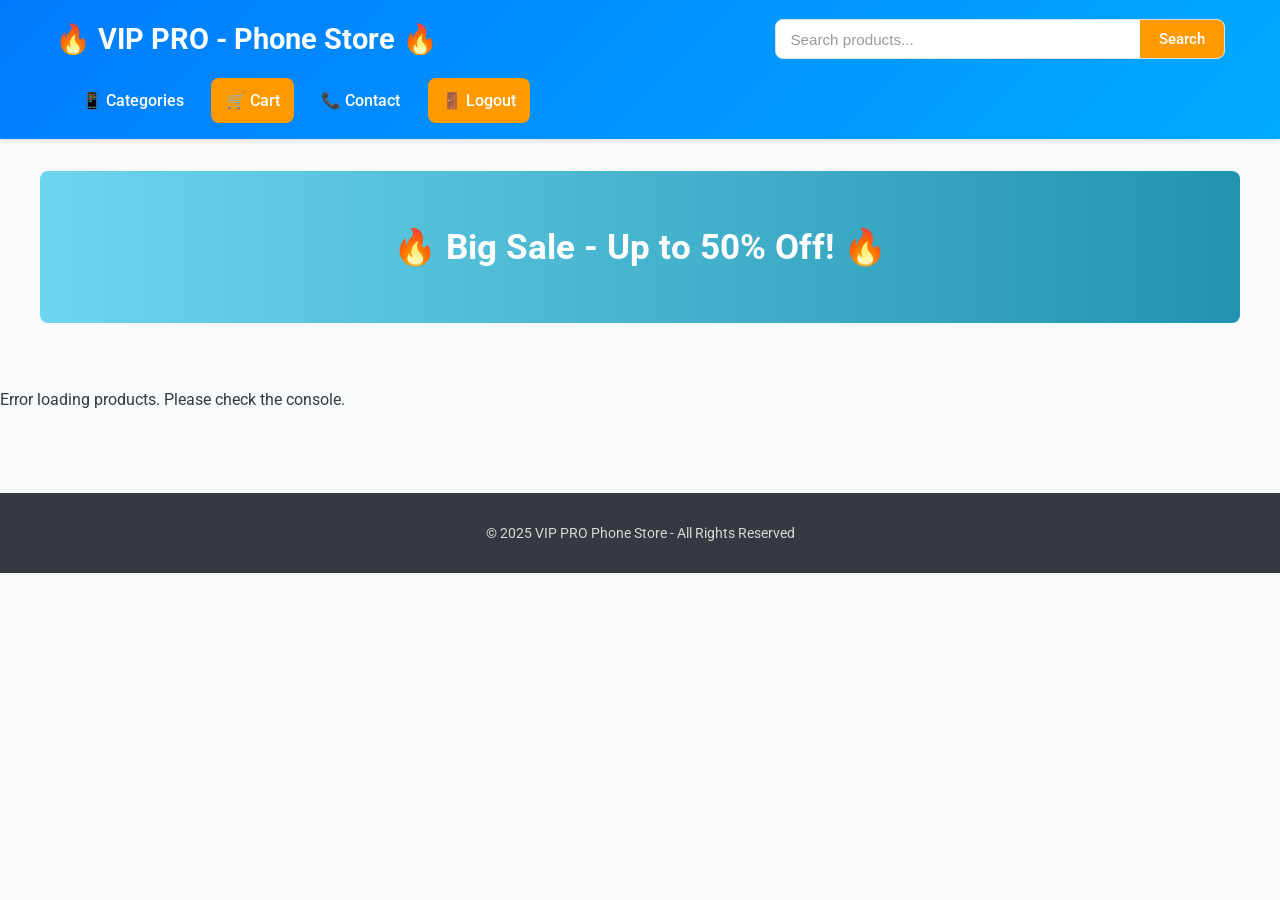
<file: cuahangdt/index.html>
<!DOCTYPE html>
<html lang="en">
<head>
    <meta charset="UTF-8">
    <meta name="viewport" content="width=device-width, initial-scale=1.0">
    <title>VIP PRO - Phone Store</title>
    <link rel="stylesheet" href="style.css">
</head>
<body>
    <header>
        <div class="container">
            <h1>🔥 VIP PRO - Phone Store 🔥</h1>
            <form id="search-form" class="search-form">
                <input type="text" id="search-input" name="search" placeholder="Search products...">
                <button type="submit">Search</button>
            </form>
            <nav>
                <ul>
                    <li class="dropdown">
                        <a href="#" class="dropbtn">📱 Categories</a>
                        <div class="dropdown-content" id="category-list">
                            <a href="#" onclick="loadProducts()">All Products</a>
                        </div>
                    </li>
                    <li><a href="cart.php" class="cart">🛒 Cart</a></li>
                    <li><a href="contact.html" class="contact">📞 Contact</a></li> <!-- Thêm nút Contact -->
                    <li><a href="logout.php" class="logout">🚪 Logout</a></li>
                </ul>
            </nav>
        </div>
    </header>
    <section class="banner">
        <h2>🔥 Big Sale - Up to 50% Off! 🔥</h2>
    </section>

    <section class="products">
        <div class="product-list" id="product-list">
            </div>
    </section>

    <footer>
        <p>&copy; 2025 VIP PRO Phone Store - All Rights Reserved</p>
    </footer>

    <script>
        // Load categories dynamically
        function loadCategories() {
            fetch("get_categories.php")
                .then(response => response.json())
                .then(data => {
                    let categoryList = document.getElementById("category-list");
                    // Xóa các category cũ (trừ link "All Products")
                    categoryList.innerHTML = '<a href="#" onclick="loadProducts()">All Products</a>';
                    data.forEach(category => {
                        let categoryHTML = `<a href="#" onclick="loadProducts(${category.category_id})">${category.category_name}</a>`;
                        categoryList.innerHTML += categoryHTML;
                    });
                })
                .catch(error => console.error("Error loading categories:", error));
        }

        // Load products dynamically (có thêm tham số search)
        function loadProducts(categoryId = null, searchTerm = null) { // *** THÊM THAM SỐ searchTerm ***
            let url = new URL("get_products.php", window.location.origin + window.location.pathname.substring(0, window.location.pathname.lastIndexOf('/')) + '/'); // *** Đảm bảo URL đúng ***

            if (categoryId) {
                url.searchParams.append('category', categoryId);
            }

            // *** LẤY searchTerm TỪ THAM SỐ HÀM ***
            if (searchTerm) {
                 url.searchParams.append('search', searchTerm);
            }

            fetch(url)
                .then(response => {
                    if (!response.ok) {
                        throw new Error(`HTTP error! status: ${response.status}`);
                    }
                    // Kiểm tra xem response có phải JSON không
                    const contentType = response.headers.get("content-type");
                    if (contentType && contentType.indexOf("application/json") !== -1) {
                         return response.json();
                    } else {
                         // Nếu không phải JSON, đọc text để xem lỗi PHP (nếu có)
                         return response.text().then(text => {
                             console.error("Received non-JSON response:", text);
                             throw new Error("Server did not return JSON.");
                         });
                    }
                 })
                .then(data => {
                    let productList = document.getElementById("product-list");
                    productList.innerHTML = ""; // Xóa sản phẩm cũ

                    if (data.error) {
                        console.error("Error from server:", data.error);
                        productList.innerHTML = `<p>Error loading products: ${data.error}</p>`;
                        return;
                    }
                    if (data.length === 0) {
                         productList.innerHTML = "<p>No products found.</p>";
                         return;
                    }

                    data.forEach(product => {
                        let productHTML = `
                            <div class="product">
                                <img src="${product.product_image}" alt="${product.product_name}">
                                <h3>${product.product_name}</h3>
                                <p class="price">💰 ${new Intl.NumberFormat('vi-VN').format(product.product_price)} VND</p>
                                <button class="btn-buy" onclick="addToCart(${product.product_id})">⚡ Buy Now</button>
                            </div>
                        `;
                        productList.innerHTML += productHTML;
                    });
                })
                .catch(error => {
                    console.error("Error loading products:", error);
                    document.getElementById("product-list").innerHTML = `<p>Error loading products. Please check the console.</p>`;
                 });
        }

        // Add to cart function
        function addToCart(productId) {
            // Giả sử bạn muốn thêm vào giỏ hàng bằng cách chuyển trang
            // Hoặc bạn có thể dùng fetch để gửi yêu cầu ngầm
            window.location.href = `cart.php?add=${productId}`;
        }

        // Load categories and products when the page is ready
        document.addEventListener("DOMContentLoaded", () => {
            loadCategories();
            loadProducts(); // Tải tất cả sản phẩm ban đầu

            // *** THÊM EVENT LISTENER CHO FORM TÌM KIẾM ***
            const searchForm = document.getElementById('search-form');
            const searchInput = document.getElementById('search-input');

            searchForm.addEventListener('submit', function(event) {
                event.preventDefault(); // Ngăn form gửi đi và tải lại trang
                const searchTerm = searchInput.value.trim(); // Lấy giá trị từ ô input
                loadProducts(null, searchTerm); // Gọi hàm loadProducts với từ khóa tìm kiếm
            });

             // Optional: Tìm kiếm ngay khi gõ (live search)
             /*
             let searchTimeout;
             searchInput.addEventListener('input', function() {
                 clearTimeout(searchTimeout);
                 searchTimeout = setTimeout(() => {
                     const searchTerm = searchInput.value.trim();
                     loadProducts(null, searchTerm);
                 }, 500); // Chờ 500ms sau khi ngừng gõ mới tìm
             });
             */
        });
    </script>
</body>
</html>
</file>
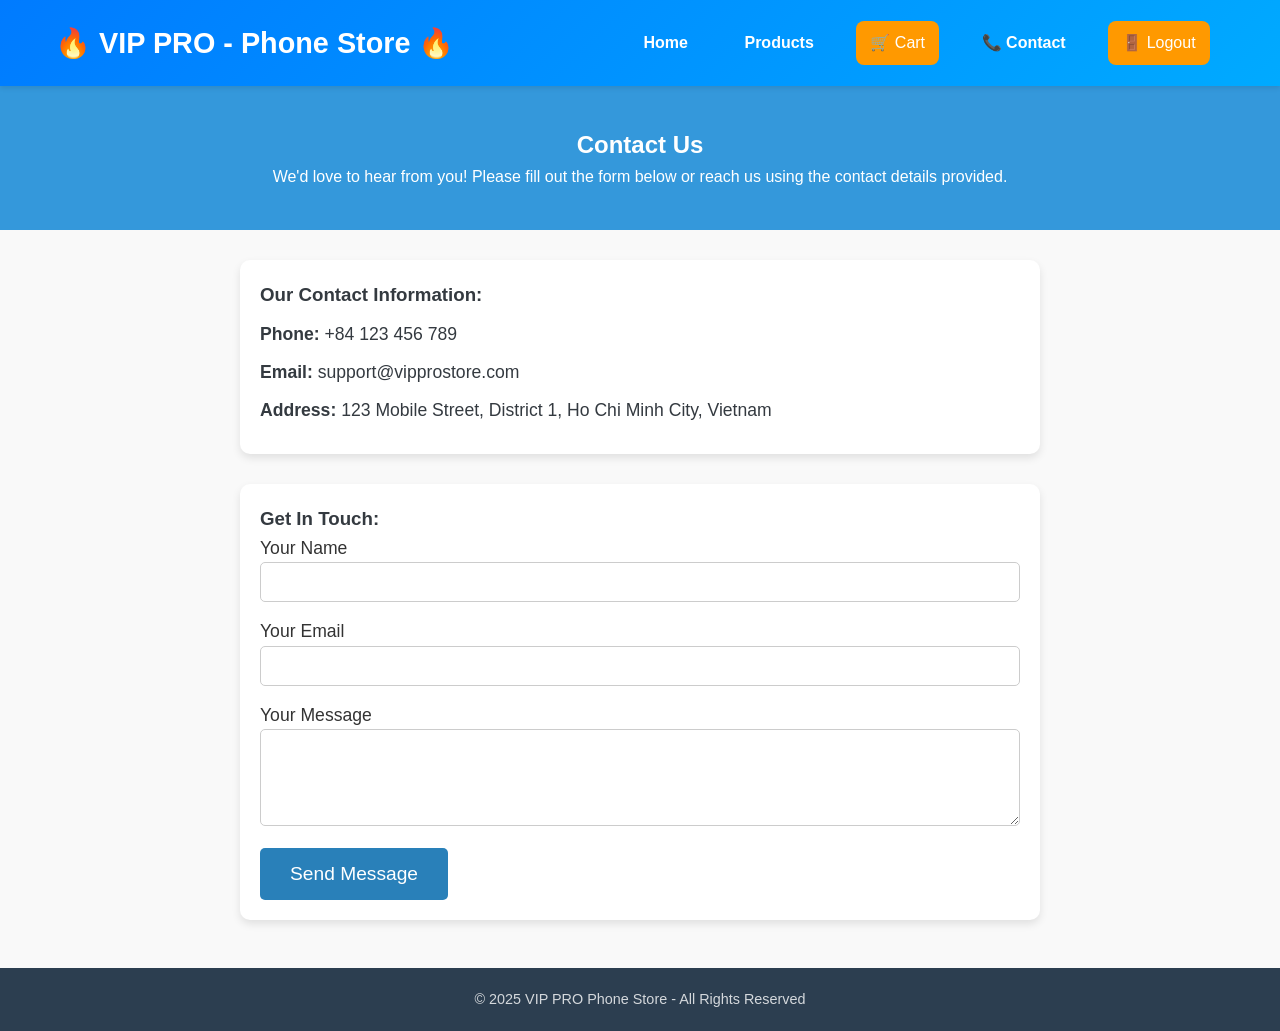
<file: cuahangdt/contact.html>
<!DOCTYPE html>
<html lang="en">
<head>
    <meta charset="UTF-8">
    <meta name="viewport" content="width=device-width, initial-scale=1.0">
    <title>Contact Us - VIP PRO Phone Store</title>
    <link rel="stylesheet" href="style.css">
</head>
<body>
    <header>
        <div class="container">
            <h1>🔥 VIP PRO - Phone Store 🔥</h1>
            <nav>
                <ul>
                    <li><a href="index.html">Home</a></li>
                    <li><a href="products.html">Products</a></li>
                    <li><a href="cart.php" class="cart">🛒 Cart</a></li>
                    <li><a href="contact.html" class="contact">📞 Contact</a></li>
                    <li><a href="logout.php" class="logout">🚪 Logout</a></li>
                </ul>
            </nav>
        </div>
    </header>

    <section class="contact-banner">
        <h2>Contact Us</h2>
        <p>We'd love to hear from you! Please fill out the form below or reach us using the contact details provided.</p>
    </section>

    <section class="contact-info">
        <div class="contact-details">
            <h3>Our Contact Information:</h3>
            <p><strong>Phone:</strong> +84 123 456 789</p>
            <p><strong>Email:</strong> support@vipprostore.com</p>
            <p><strong>Address:</strong> 123 Mobile Street, District 1, Ho Chi Minh City, Vietnam</p>
        </div>
    </section>

    <section class="contact-form">
        <h3>Get In Touch:</h3>
        <form action="submit_contact.php" method="POST">
            <div class="form-group">
                <label for="name">Your Name</label>
                <input type="text" id="name" name="name" required>
            </div>
            <div class="form-group">
                <label for="email">Your Email</label>
                <input type="email" id="email" name="email" required>
            </div>
            <div class="form-group">
                <label for="message">Your Message</label>
                <textarea id="message" name="message" rows="5" required></textarea>
            </div>
            <button type="submit" class="submit-btn">Send Message</button>
        </form>
    </section>

    <footer>
        <p>&copy; 2025 VIP PRO Phone Store - All Rights Reserved</p>
    </footer>

    <style>
        body {
            font-family: 'Arial', sans-serif;
            background-color: #f9f9f9;
            margin: 0;
            padding: 0;
        }

        header {
            background-color: #2980b9;
            padding: 20px 0;
            color: white;
            text-align: center;
        }

        header nav ul {
            list-style-type: none;
            padding: 0;
        }

        header nav ul li {
            display: inline;
            margin-right: 15px;
        }

        header nav ul li a {
            color: white;
            text-decoration: none;
            font-weight: bold;
        }

        .contact-banner {
            background-color: #3498db;
            padding: 40px 0;
            color: white;
            text-align: center;
        }

        .contact-info, .contact-form {
            padding: 20px;
            margin: 30px auto;
            max-width: 800px;
            background-color: white;
            border-radius: 10px;
            box-shadow: 0 4px 8px rgba(0, 0, 0, 0.1);
        }

        .contact-details p {
            font-size: 1.1em;
            margin: 10px 0;
        }

        .contact-form .form-group {
            margin-bottom: 15px;
        }

        .contact-form .form-group label {
            font-size: 1.1em;
            color: #333;
        }

        .contact-form .form-group input, .contact-form .form-group textarea {
            width: 100%;
            padding: 10px;
            border-radius: 5px;
            border: 1px solid #ccc;
            font-size: 1em;
        }

        .contact-form .form-group textarea {
            resize: vertical;
        }

        .contact-form .submit-btn {
            background-color: #2980b9;
            color: white;
            border: none;
            padding: 15px 30px;
            font-size: 1.2em;
            cursor: pointer;
            border-radius: 5px;
            transition: background-color 0.3s ease;
        }

        .contact-form .submit-btn:hover {
            background-color: #3498db;
        }

        footer {
            background-color: #2c3e50;
            color: white;
            text-align: center;
            padding: 20px 0;
        }
    </style>
</body>
</html>
</file>
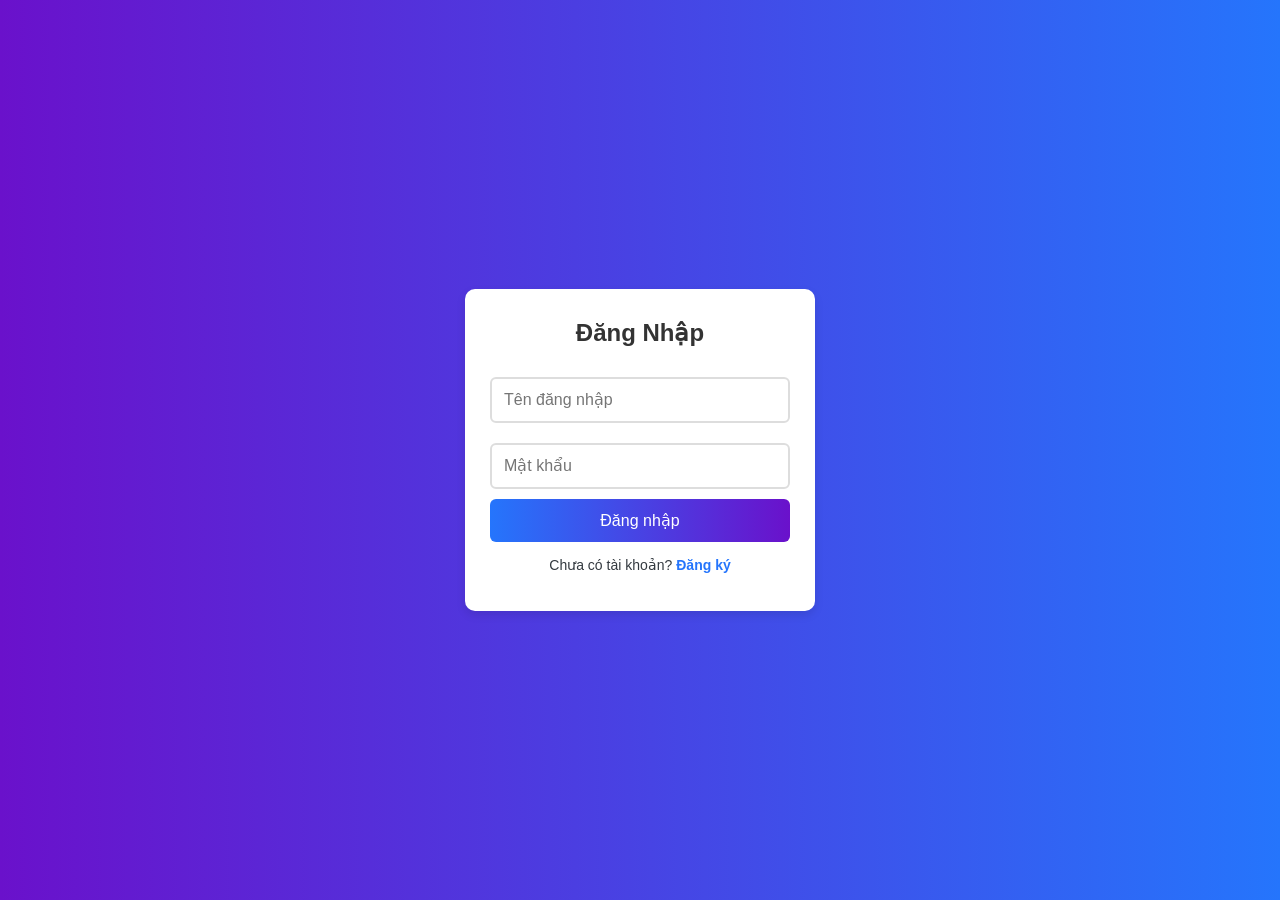
<file: cuahangdt/home.html>
<!DOCTYPE html>
<html lang="en">
<head>
    <meta charset="UTF-8">
    <title>Home Page</title>
    <meta name="viewport" content="width=device-width, initial-scale=1.0">
    <style>
        body {
            font-family: 'Arial', sans-serif;
            background-color: #f9f9f9;
            margin: 0;
            display: flex;
            justify-content: center;
            align-items: center;
            height: 100vh;
        }

        .home-container {
            background-color: #fff;
            padding: 40px 60px;
            border-radius: 15px;
            box-shadow: 0 12px 24px rgba(0, 0, 0, 0.1);
            text-align: center;
            max-width: 500px;
            width: 100%;
        }

        .home-container h2 {
            color: #2c3e50;
            font-size: 2.5em;
            margin-bottom: 15px;
        }

        .home-container p {
            color: #7f8c8d;
            font-size: 1.2em;
        }

        .home-container .message {
            font-weight: 600;
            color: #e67e22;
        }

        .home-container .redirect {
            margin-top: 20px;
            font-size: 1.1em;
            color: #2980b9;
        }

        .home-container .btn {
            margin-top: 30px;
            padding: 10px 20px;
            font-size: 1.2em;
            background-color: #2980b9;
            color: white;
            border: none;
            border-radius: 5px;
            cursor: pointer;
            text-decoration: none;
        }

        .home-container .btn:hover {
            background-color: #3498db;
        }
        
    </style>
</head>
<body>
    <h2>Welcome, <span id="userDisplay"></span>!</h2>

<script>
  const user = localStorage.getItem("loggedInUser");
  if (user) {
    document.getElementById("userDisplay").textContent = user;
  } else {
    // Nếu chưa đăng nhập, quay lại login
    window.location.href = "login.html";
  }
</script>
    <div class="home-container">
        <h2>🎉 Login Successful!</h2>
        <p>Welcome back to the system!</p>
        <p class="message">To go to the homepage, please click the button below:</p>
        <a href="index.html" class="btn">Go to Homepage</a>
    </div>
</body>
</html>
</file>
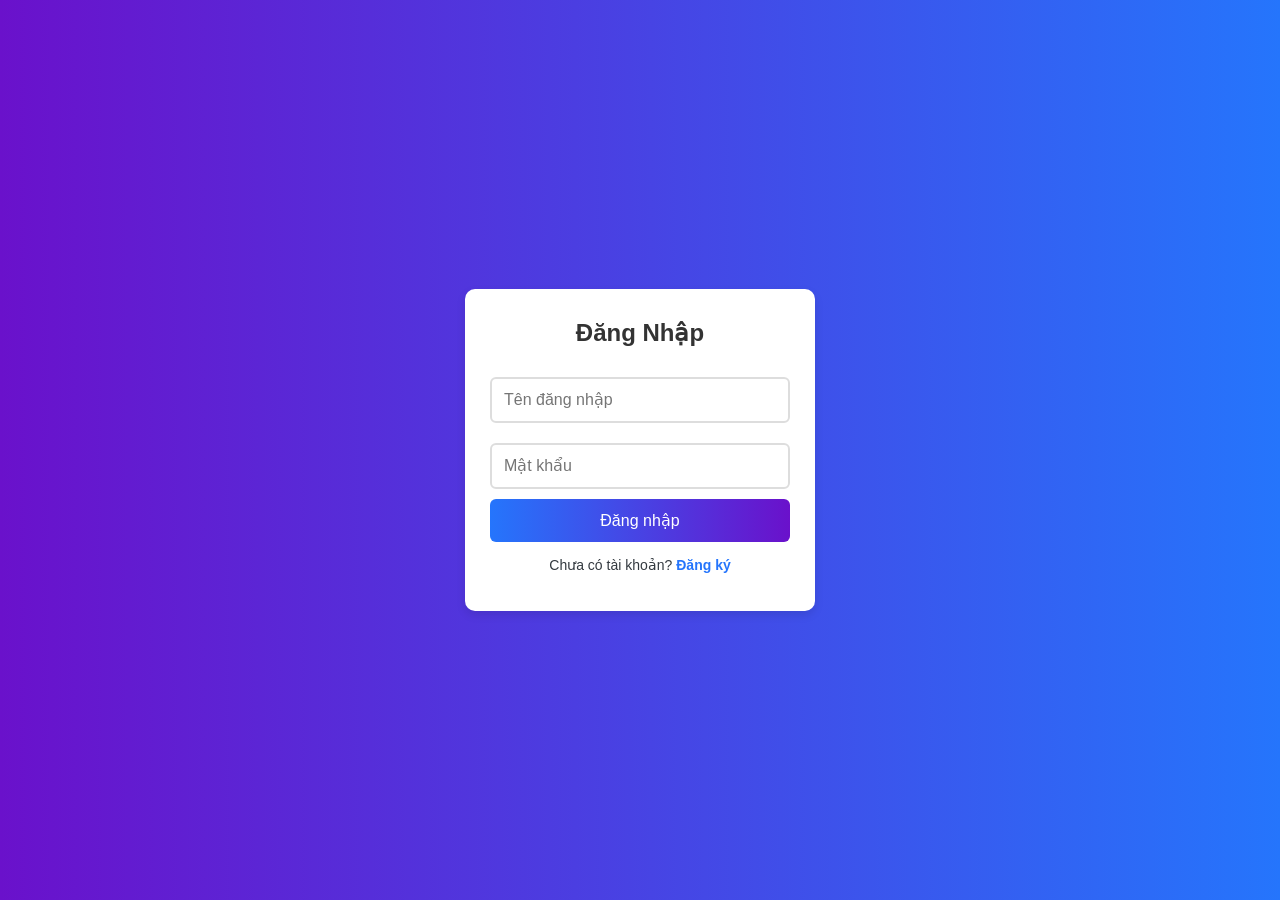
<file: cuahangdt/login.html>
<!DOCTYPE html>
<html lang="vi">
<head>
    <meta charset="UTF-8">
    <meta name="viewport" content="width=device-width, initial-scale=1.0">
    <title>Đăng Nhập</title>
    <link rel="stylesheet" href="style.css">
    <link rel="stylesheet" href="auth.css">
    <style>
        input.error {
            border: 2px solid red;
        }

        #login-message {
            margin-top: 10px;
            font-weight: bold;
        }
    </style>
</head>
<body>
    <div class="auth-container">
        <h2>Đăng Nhập</h2>
        <form id="login-form">
            <input type="text" id="login-username" name="username" placeholder="Tên đăng nhập" required>
            <input type="password" id="login-password" name="password" placeholder="Mật khẩu" required>
            <button type="submit">Đăng nhập</button>
        </form>
        <p>Chưa có tài khoản? <a href="register.html">Đăng ký</a></p>
        <p id="login-message"></p>
    </div>

    <script>
    document.addEventListener("DOMContentLoaded", function () {
        const loginForm = document.getElementById("login-form");
        const usernameInput = document.getElementById("login-username");
        const passwordInput = document.getElementById("login-password");
        const messageDiv = document.getElementById("login-message");

        loginForm.addEventListener("submit", async function (e) {
            e.preventDefault();

            // Reset errors
            usernameInput.classList.remove("error");
            passwordInput.classList.remove("error");
            messageDiv.innerText = "";

            const username = usernameInput.value.trim();
            const password = passwordInput.value.trim();

            if (!username || !password) {
                messageDiv.innerText = "Vui lòng nhập đầy đủ thông tin!";
                messageDiv.style.color = "red";
                if (!username) usernameInput.classList.add("error");
                if (!password) passwordInput.classList.add("error");
                return;
            }

            const formData = new FormData();
            formData.append("username", username);
            formData.append("password", password);

            try {
                const response = await fetch("login.php", {
                    method: "POST",
                    body: formData
                });

                const data = await response.json();
                console.log(data);

                if (data.status === "success") {
                    localStorage.setItem("loggedInUser", JSON.stringify({ username }));
                    messageDiv.innerText = "Đăng nhập thành công! Đang chuyển trang...";
                    messageDiv.style.color = "green";

                    // Chuyển tới trang home đầu tiên
                    setTimeout(() => {
                        window.location.href = "home.html"; // Trang trung gian
                    }, 1500);
                } else {
                    messageDiv.innerText = data.message;
                    messageDiv.style.color = "red";
                    usernameInput.classList.add("error");
                    passwordInput.classList.add("error");
                }
            } catch (error) {
                console.error("Lỗi:", error);
                messageDiv.innerText = "Đã xảy ra lỗi. Vui lòng thử lại sau.";
                messageDiv.style.color = "red";
            }
        });
    });
    </script>
</body>
</html>
</file>
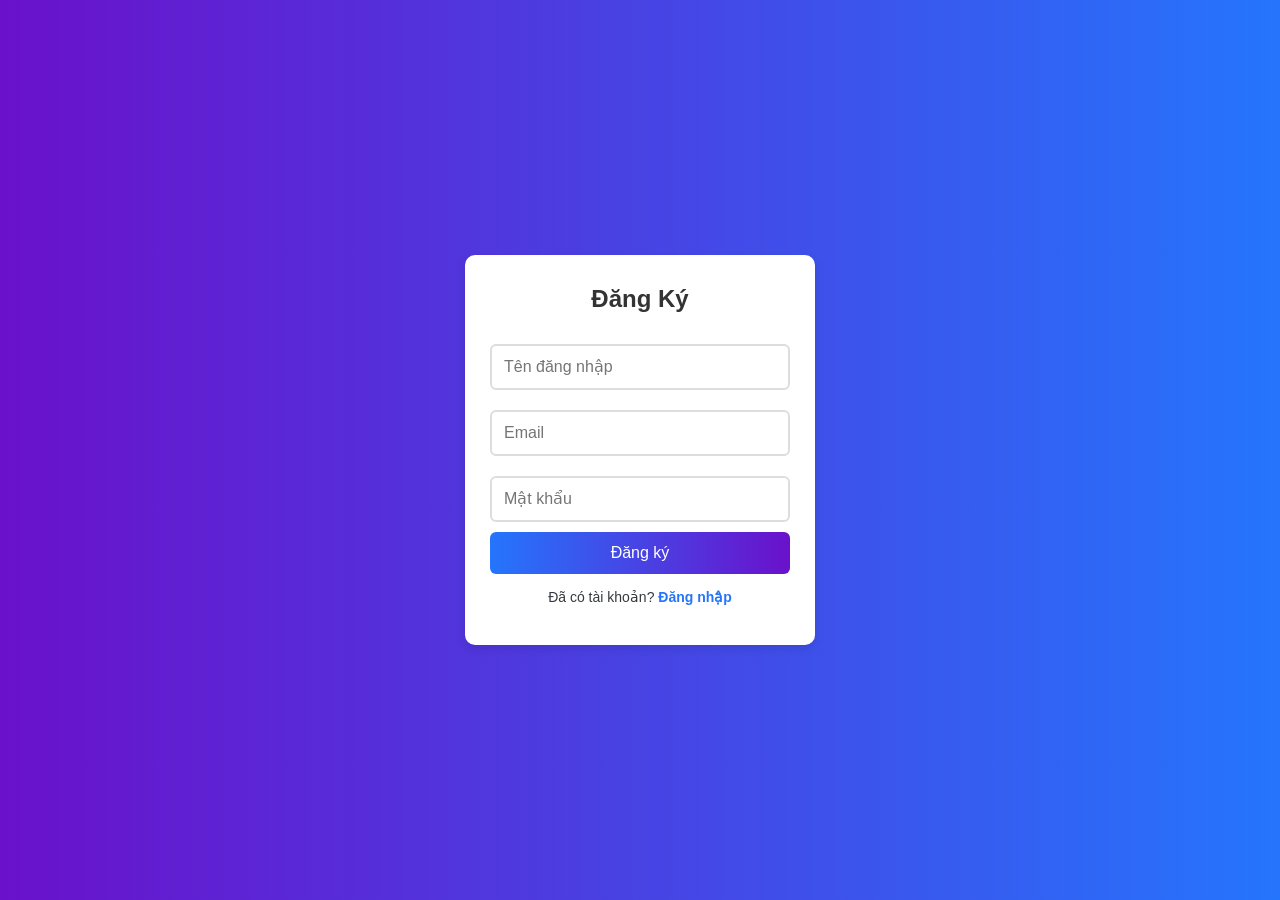
<file: cuahangdt/register.html>
<!DOCTYPE html>
<html lang="vi">
<head>
    <meta charset="UTF-8">
    <meta name="viewport" content="width=device-width, initial-scale=1.0">
    <title>Đăng Ký</title>
    <link rel="stylesheet" href="style.css">
    <link rel="stylesheet" href="auth.css">
</head>
<body>
    <div class="auth-container">
        <h2>Đăng Ký</h2>
        <form id="register-form">
            <input type="text" id="register-username" placeholder="Tên đăng nhập" required>
            <input type="email" id="register-email" placeholder="Email" required>
            <input type="password" id="register-password" placeholder="Mật khẩu" required>
            <button type="submit">Đăng ký</button>
        </form>
        <p>Đã có tài khoản? <a href="login.html">Đăng nhập</a></p>
        <p id="register-message"></p>
    </div>

    <script src="auth.js"></script>
</body>
</html>
</file>
<file: cuahangdt/style.css>
/* === Import Font & Thiết lập biến CSS === */
@import url('https://fonts.googleapis.com/css2?family=Roboto:wght@300;400;500;700&display=swap');

:root {
    /* Giữ gradient gốc làm màu chính, thêm các màu khác */
    --gradient-primary: linear-gradient(135deg, #007bff, #00aaff);
    --primary-color: #007bff; /* Màu xanh dương cơ bản (dùng khi không cần gradient) */
    --accent-color: #ff9900; /* Màu cam nhấn (giữ màu gốc của bạn) */
    --accent-hover-color: #e67e22; /* Màu cam đậm hơn khi hover */
    --light-color: #ffffff; /* Màu trắng */
    --dark-color: #343a40; /* Màu chữ tối */
    --gray-bg-color: #f8f9fa; /* Màu nền xám nhạt */
    --border-color: #dee2e6; /* Màu viền */
    --font-family: 'Roboto', sans-serif;
    --box-shadow: 0 4px 12px rgba(0, 0, 0, 0.08); /* Bóng đổ nhẹ nhàng hơn */
    --box-shadow-hover: 0 6px 15px rgba(0, 0, 0, 0.12); /* Bóng đổ đậm hơn khi hover */
    --border-radius: 8px; /* Bo góc thống nhất */
    --container-width: 1200px;
}

/* === Reset & Kiểu cơ bản === */
* {
    margin: 0;
    padding: 0;
    box-sizing: border-box;
}

body {
    font-family: var(--font-family);
    line-height: 1.6;
    color: var(--dark-color);
    background-color: var(--gray-bg-color); /* Nền xám nhạt cho trang */
}

.container {
    max-width: var(--container-width);
    margin: 0 auto;
    padding: 0 15px;
}

a {
    text-decoration: none;
    color: var(--primary-color);
    transition: color 0.3s ease;
}

a:hover {
    color: darken(var(--primary-color), 10%);
}

img {
    max-width: 100%;
    height: auto;
    display: block;
}

button {
    cursor: pointer;
    font-family: inherit; /* Kế thừa font từ body */
}

/* === HEADER === */
header {
    background: var(--gradient-primary);
    padding: 1rem 0; /* Sử dụng rem thay vì px */
    box-shadow: 0 2px 5px rgba(0, 0, 0, 0.1); /* Giảm độ đậm của bóng */
    position: sticky;
    top: 0;
    width: 100%;
    z-index: 1000;
}

/* Sử dụng Flexbox để sắp xếp header */
header .container {
    display: flex;
    justify-content: space-between; /* Phân bố không gian */
    align-items: center;
    flex-wrap: wrap; /* Cho phép xuống dòng */
    gap: 1rem; /* Khoảng cách giữa các phần tử con */
}

header h1 {
    font-size: 1.8rem; /* Kích thước chữ linh hoạt */
    font-weight: 700;
    color: var(--light-color);
    margin: 0; /* Bỏ margin mặc định */
    flex-shrink: 0; /* Ngăn không bị co lại */
}

/* === SEARCH FORM (Trong Header) === */
.search-form {
    display: flex;
    align-items: center;
    background-color: var(--light-color); /* Nền trắng */
    border-radius: var(--border-radius);
    overflow: hidden;
    border: 1px solid var(--border-color);
    flex-grow: 1; /* Cho phép co giãn */
    max-width: 450px; /* Giới hạn chiều rộng */
    margin: 0; /* Bỏ margin cũ */
}

.search-form input[type="text"] {
    border: none;
    padding: 0.6rem 0.9rem;
    font-size: 0.95rem;
    outline: none;
    flex-grow: 1;
    color: var(--dark-color);
}

.search-form input[type="text"]::placeholder {
    color: #999; /* Màu cho placeholder */
}

.search-form button {
    background-color: var(--accent-color);
    color: var(--light-color);
    border: none;
    padding: 0.6rem 1.2rem;
    font-size: 0.95rem;
    font-weight: 500;
    transition: background-color 0.3s ease;
    flex-shrink: 0;
}

.search-form button:hover {
    background-color: var(--accent-hover-color);
}

/* === NAVIGATION === */
nav ul {
    list-style: none;
    display: flex;
    align-items: center;
    padding: 0;
    margin: 0; /* Bỏ margin cũ */
}

nav ul li {
    margin-left: 0.8rem; /* Giảm khoảng cách */
}

/* Style chung cho link nav & dropdown button */
nav a, .dropbtn {
    color: var(--light-color);
    text-decoration: none;
    font-size: 1rem;
    font-weight: 500; /* Giảm độ đậm 1 chút */
    padding: 0.6rem 0.9rem; /* Điều chỉnh padding */
    border-radius: var(--border-radius);
    transition: background-color 0.3s ease;
    display: inline-block; /* Đảm bảo padding hoạt động đúng */
}

nav a:hover, .dropbtn:hover {
    background: rgba(255, 255, 255, 0.15); /* Nền mờ hơn khi hover */
}

/* Nút Cart & Logout */
nav .cart,
nav .logout {
    background-color: var(--accent-color);
    font-weight: 500;
}

nav .cart:hover,
nav .logout:hover {
    background-color: var(--accent-hover-color);
}

/* === DROPDOWN MENU === */
.dropdown {
    position: relative; /* Giữ nguyên */
}

.dropbtn {
    background: none; /* Giữ nguyên */
    border: none; /* Giữ nguyên */
    cursor: pointer; /* Giữ nguyên */
}

.dropdown-content {
    display: none;
    position: absolute;
    background-color: var(--light-color); /* Nền trắng */
    min-width: 200px; /* Tăng nhẹ chiều rộng */
    box-shadow: var(--box-shadow); /* Sử dụng biến bóng đổ */
    border-radius: var(--border-radius);
    overflow: hidden;
    z-index: 999;
    margin-top: 0.5rem; /* Thêm khoảng cách với nút categories */
    border: 1px solid var(--border-color); /* Thêm viền nhẹ */
}

.dropdown-content a {
    color: var(--dark-color);
    padding: 0.8rem 1.2rem; /* Tăng padding */
    display: block;
    transition: background-color 0.3s ease, color 0.3s ease;
    border-bottom: 1px solid #f0f0f0; /* Viền mờ hơn */
    font-size: 0.95rem;
}

.dropdown-content a:last-child {
    border-bottom: none;
}

.dropdown-content a:hover {
    background-color: var(--gray-bg-color);
    color: var(--primary-color); /* Đổi màu chữ khi hover */
}

.dropdown:hover .dropdown-content {
    display: block;
}

/* === BANNER === (Thêm style dựa trên HTML) */
.banner {
    background: linear-gradient(to right, #6dd5ed, #2193b0); /* Gradient khác cho banner */
    color: var(--light-color);
    text-align: center;
    padding: 3rem 1rem;
    margin: 2rem auto; /* Khoảng cách trên dưới, căn giữa */
    border-radius: var(--border-radius);
    max-width: var(--container-width); /* Giới hạn chiều rộng */
}

.banner h2 {
    font-size: 2.2rem;
    font-weight: 700;
    margin: 0;
}

/* === PRODUCT LIST === */
.products {
    padding: 2rem 0; /* Thêm khoảng cách section */
}

.product-list {
    display: grid;
    /* Điều chỉnh minmax để thẻ cân đối hơn */
    grid-template-columns: repeat(auto-fit, minmax(260px, 1fr));
    gap: 2rem; /* Tăng khoảng cách */
    /* Bỏ padding và justify-content ở đây, để container xử lý */
}

.product {
    background: var(--light-color);
    padding: 1.5rem; /* Tăng padding */
    border-radius: var(--border-radius);
    box-shadow: var(--box-shadow);
    text-align: center;
    transition: transform 0.3s ease, box-shadow 0.3s ease;
    /* Bỏ max-width và margin: auto để grid xử lý */
    display: flex; /* Sử dụng flex để căn chỉnh nội dung */
    flex-direction: column;
    justify-content: space-between; /* Đẩy nút xuống dưới */
}

.product:hover {
    transform: translateY(-6px); /* Tăng hiệu ứng hover */
    box-shadow: var(--box-shadow-hover);
}

.product img {
    width: 85%; /* Giảm chiều rộng ảnh để có khoảng trắng */
    height: 200px;
    object-fit: contain; /* Thay cover thành contain để thấy toàn bộ ảnh */
    border-radius: var(--border-radius);
    margin: 0 auto 1rem auto; /* Căn giữa và thêm khoảng cách dưới */
}

.product h3 {
    font-size: 1.15rem;
    font-weight: 500;
    margin-bottom: 0.7rem;
    min-height: 3.4em; /* Đảm bảo đủ chỗ cho tên dài */
    color: var(--dark-color);
}

.product .price {
    font-size: 1.4rem; /* Tăng kích thước giá */
    font-weight: 700;
    color: var(--primary-color); /* Đổi màu giá sang màu chính */
    margin: 0.5rem 0 1.2rem 0; /* Điều chỉnh margin */
}

/* === BUTTONS (Nút Mua Hàng) === */
.btn-buy {
    background-color: var(--accent-color);
    color: var(--light-color);
    padding: 0.7rem 1.8rem; /* Tăng padding */
    border: none;
    border-radius: var(--border-radius);
    font-size: 1rem;
    font-weight: 500;
    transition: background-color 0.3s ease, transform 0.2s ease;
    display: inline-block;
    margin-top: auto; /* Đẩy nút xuống cuối cùng */
}

.btn-buy:hover {
    background-color: var(--accent-hover-color);
    transform: scale(1.03);
}
.btn-buy:active {
    transform: scale(0.98);
}

/* === FOOTER === (Thêm style dựa trên HTML) */
footer {
    background-color: var(--dark-color);
    color: var(--light-color);
    text-align: center;
    padding: 1.8rem 0;
    margin-top: 3rem;
}

footer p {
    opacity: 0.8;
    font-size: 0.9rem;
    margin: 0;
}

/* === RESPONSIVE === */
@media (max-width: 992px) {
    header .container {
        flex-direction: column;
        align-items: center; /* Căn giữa các phần tử khi xếp chồng */
    }
    .search-form {
        order: 3; /* Đẩy search xuống dưới nav */
        max-width: 90%;
        margin-top: 0.5rem;
    }
    nav ul {
        order: 2; /* Nav ở giữa */
        margin-top: 0.5rem;
        flex-wrap: wrap; /* Cho phép nav xuống dòng */
        justify-content: center;
    }
    nav ul li {
        margin: 0.3rem 0.5rem; /* Thêm khoảng cách dọc/ngang */
    }
    .banner h2 {
        font-size: 1.8rem;
    }
}

@media (max-width: 768px) {
    header h1 {
        font-size: 1.6rem;
    }
    .product-list {
        grid-template-columns: repeat(auto-fit, minmax(220px, 1fr)); /* Giảm min size */
        gap: 1.5rem;
    }
    .product {
        padding: 1rem;
    }
    .product img {
        height: 160px;
    }
    .product .price {
        font-size: 1.2rem;
    }
    .btn-buy {
        padding: 0.6rem 1.5rem;
        font-size: 0.9rem;
    }
}

@media (max-width: 576px) {
    header .container {
         align-items: center; /* Vẫn căn giữa */
    }
     header h1 {
        text-align: center; /* Căn giữa title */
        width: 100%;
    }
    .search-form {
         max-width: 100%;
    }
    nav ul {
        justify-content: center;
    }
    nav ul li {
         margin: 0.2rem 0.4rem;
    }
     nav a, .dropbtn, nav .cart, nav .logout {
        font-size: 0.9rem;
        padding: 0.5rem 0.7rem;
    }
     .product-list {
        grid-template-columns: 1fr; /* 1 cột */
        gap: 1rem;
    }
     .product img {
        width: 70%;
        height: 180px;
    }
    .banner {
        padding: 2rem 1rem;
    }
    .banner h2 {
        font-size: 1.6rem;
    }
}
</file>
<file: cuahangdt/auth.css>
/* Thiết lập font chữ chung */
body {
    font-family: Arial, sans-serif;
    background: linear-gradient(to right, #6a11cb, #2575fc);
    display: flex;
    justify-content: center;
    align-items: center;
    height: 100vh;
    margin: 0;
}

/* Khung chứa form */
.auth-container {
    width: 350px;
    padding: 25px;
    background: white;
    border-radius: 10px;
    box-shadow: 0 4px 10px rgba(0, 0, 0, 0.1);
    text-align: center;
    animation: fadeIn 0.5s ease-in-out;
}

/* Tiêu đề */
.auth-container h2 {
    margin-bottom: 15px;
    color: #333;
}

/* Input fields */
.auth-container input {
    width: 100%;
    padding: 12px;
    margin: 10px 0;
    border: 2px solid #ddd;
    border-radius: 6px;
    transition: border 0.3s ease-in-out;
    font-size: 16px;
}

/* Hiệu ứng khi nhập */
.auth-container input:focus {
    border-color: #2575fc;
    outline: none;
}

/* Nút đăng nhập / đăng ký */
.auth-container button {
    width: 100%;
    padding: 12px;
    background: linear-gradient(to right, #2575fc, #6a11cb);
    color: white;
    border: none;
    border-radius: 6px;
    cursor: pointer;
    font-size: 16px;
    transition: 0.3s;
}

.auth-container button:hover {
    background: linear-gradient(to right, #6a11cb, #2575fc);
}

/* Liên kết đăng ký / đăng nhập */
.auth-container p {
    margin-top: 12px;
    font-size: 14px;
}

.auth-container a {
    color: #2575fc;
    text-decoration: none;
    font-weight: bold;
}

.auth-container a:hover {
    text-decoration: underline;
}

/* Hiệu ứng fade-in */
@keyframes fadeIn {
    from {
        opacity: 0;
        transform: translateY(-20px);
    }
    to {
        opacity: 1;
        transform: translateY(0);
    }
}
</file>
